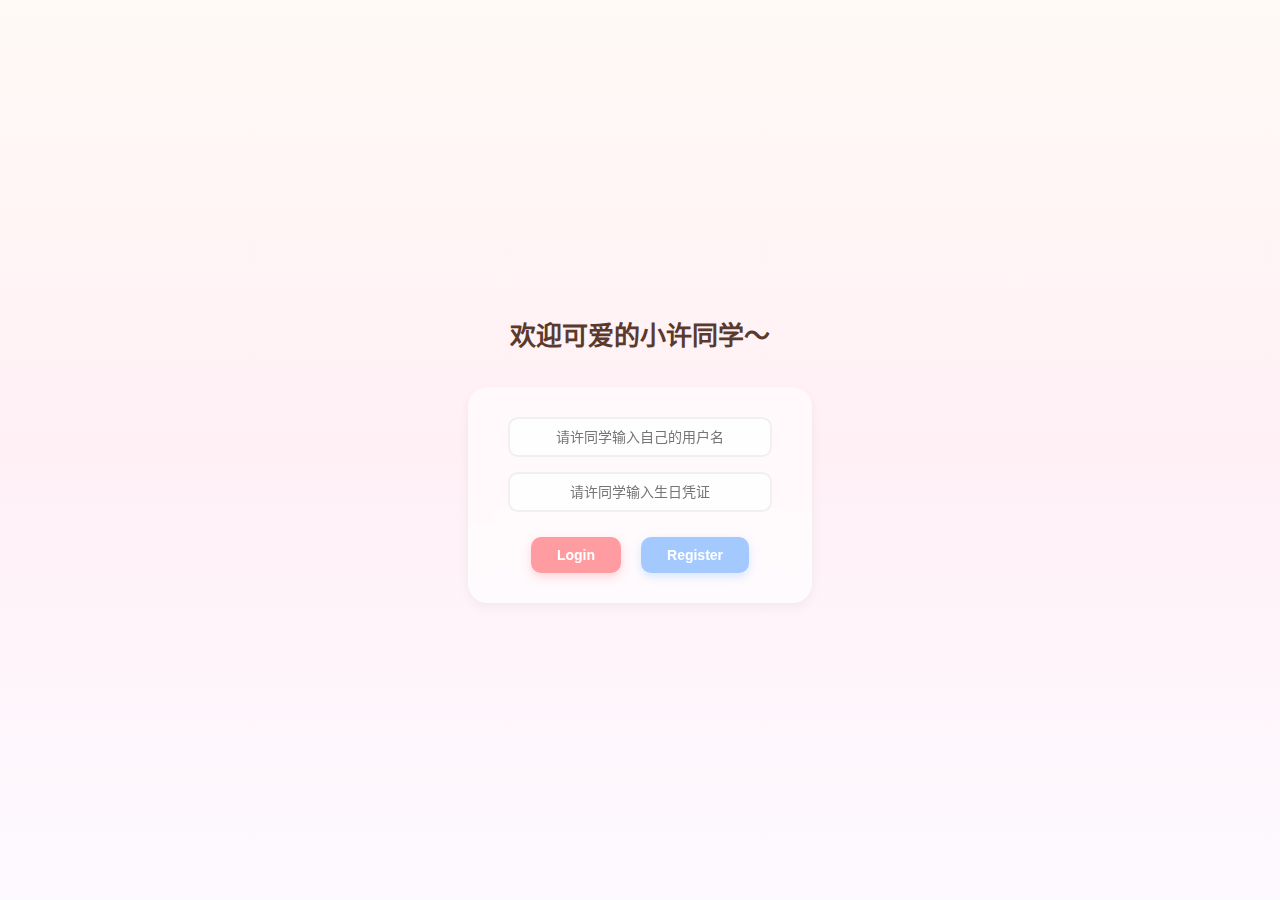
<file: index.html>
<!DOCTYPE html>
<html lang="zh-CN">
<head>
  <meta charset="UTF-8" />
  <meta name="viewport" content="width=device-width, initial-scale=1.0" />
  <title>欢迎可爱的小许同学～</title>
  <link rel="stylesheet" href="css/style.css" />
</head>
<body>
  <h1>欢迎可爱的小许同学～</h1>
  <div class="login-container">
    <input type="text" id="username" placeholder="请许同学输入自己的用户名" />
    <input type="password" id="password" placeholder="请许同学输入生日凭证" />
    <div class="button-container">
      <button class="login-btn" onclick="login()">Login</button>
      <button class="register-btn" onclick="register()">Register</button>
    </div>
  </div>

  <script src="js/login.js"></script>
</body>
</html>
</file>
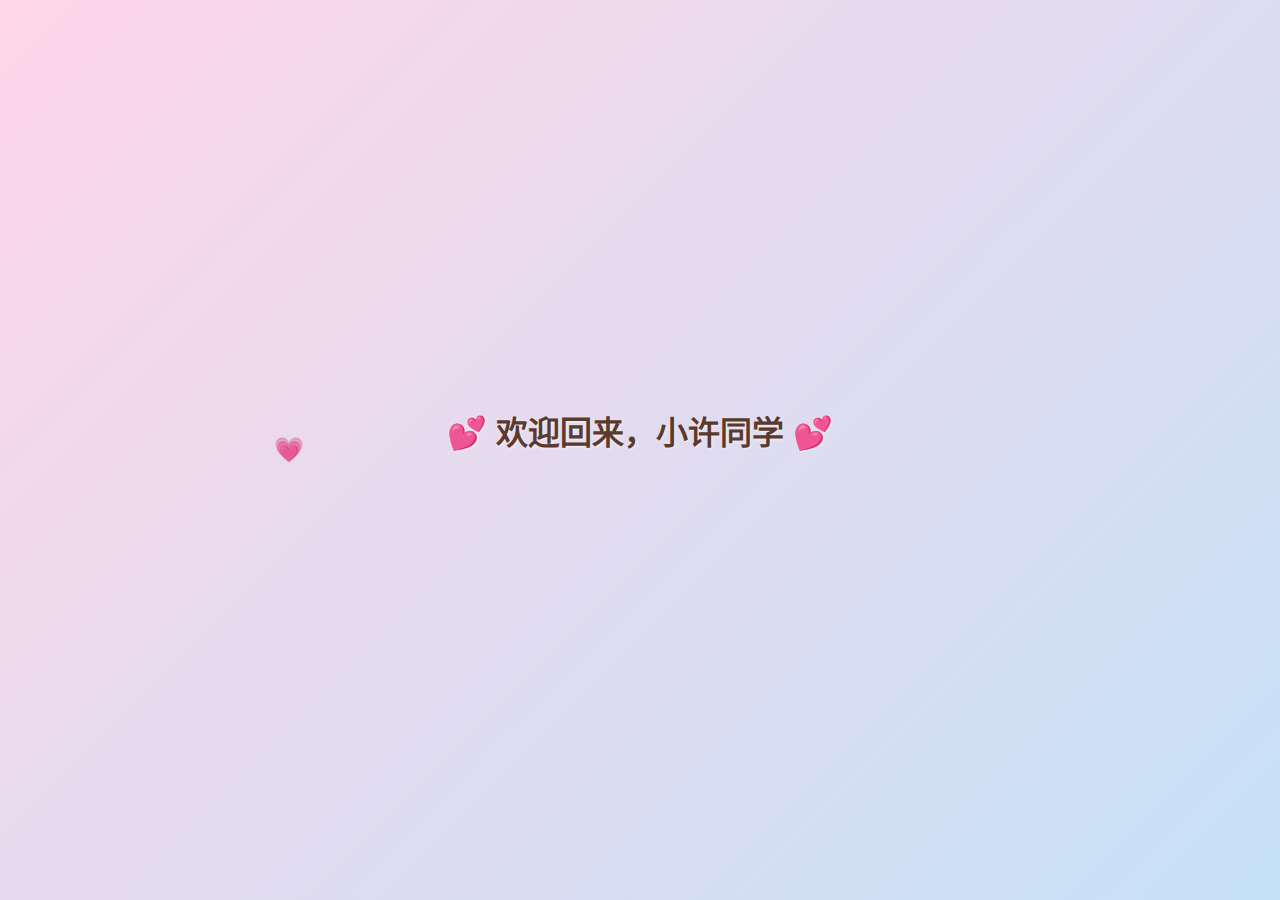
<file: welcome.html>
<!DOCTYPE html>
<html lang="zh-CN">
<head>
  <meta charset="UTF-8" />
  <meta name="viewport" content="width=device-width, initial-scale=1.0" />
  <title>欢迎回来，小许同学 💕</title>
  <link rel="stylesheet" href="css/welcome.css" />
</head>
<body>
  <h1>💕 欢迎回来，小许同学 💕</h1>
  <div class="subtext">你的出现，让世界都亮了一点呢 ✨</div>

  <script src="js/welcome.js"></script>
</body>
</html>
</file>
<file: css/style.css>
body {
  margin: 0;
  padding: 0;
  height: 100vh;
  display: flex;
  flex-direction: column;
  align-items: center;
  justify-content: center;
  background: linear-gradient(180deg, #fffaf5, #fff0f6, #fdfaff);
  font-family: "微软雅黑", "Comic Sans MS", sans-serif;
  animation: bgFloat 8s ease-in-out infinite alternate;
}

@keyframes bgFloat {
  0% { background-position: 0% 0%; }
  100% { background-position: 100% 100%; }
}

h1 {
  font-size: 26px;
  color: #5b3a2e;
  margin-bottom: 35px;
  animation: heartbeat 1.8s infinite;
}

@keyframes heartbeat {
  0%, 20%, 40%, 60%, 80%, 100% { transform: scale(1); }
  10%, 30%, 50%, 70%, 90% { transform: scale(1.08); }
}

.login-container {
  display: flex;
  flex-direction: column;
  align-items: center;
  gap: 15px;
  background: rgba(255, 255, 255, 0.6);
  padding: 30px 40px;
  border-radius: 20px;
  box-shadow: 0 4px 12px rgba(0, 0, 0, 0.05);
  backdrop-filter: blur(10px);
}

input {
  width: 240px;
  padding: 10px;
  border-radius: 10px;
  border: 2px solid #f0f0f0;
  font-size: 14px;
  outline: none;
  text-align: center;
  background-color: #ffffffb8;
  transition: all 0.3s ease;
}

input:focus {
  border-color: #ffb8c6;
  box-shadow: 0 0 10px #ffccd5;
}

.button-container {
  display: flex;
  gap: 20px;
  margin-top: 10px;
}

button {
  border: none;
  border-radius: 10px;
  padding: 10px 26px;
  font-size: 14px;
  cursor: pointer;
  color: white;
  transition: all 0.3s ease;
  font-weight: bold;
}

.login-btn {
  background-color: #ff9ca2;
  box-shadow: 0 4px 10px rgba(255, 156, 162, 0.4);
}

.register-btn {
  background-color: #a3c9ff;
  box-shadow: 0 4px 10px rgba(163, 201, 255, 0.4);
}

button:hover {
  transform: translateY(-3px);
  box-shadow: 0 6px 15px rgba(0, 0, 0, 0.15);
  opacity: 0.95;
}

button:active {
  transform: scale(0.97);
}
</file>
<file: css/welcome.css>
body {
  margin: 0;
  padding: 0;
  height: 100vh;
  display: flex;
  flex-direction: column;
  align-items: center;
  justify-content: center;
  font-family: "微软雅黑", "Comic Sans MS", sans-serif;
  background: linear-gradient(135deg, #ffd6e8, #a8e6ff, #ffeaa7);
  background-size: 300% 300%;
  animation: gradientFlow 10s ease infinite;
  overflow: hidden;
}

@keyframes gradientFlow {
  0% { background-position: 0% 50%; }
  50% { background-position: 100% 50%; }
  100% { background-position: 0% 50%; }
}

h1 {
  font-size: 32px;
  color: #5b3a2e;
  animation: fadeIn 2s ease, heartbeat 2s infinite;
  text-shadow: 1px 1px 3px rgba(255, 255, 255, 0.6);
}

@keyframes fadeIn {
  from { opacity: 0; transform: translateY(30px); }
  to { opacity: 1; transform: translateY(0); }
}

@keyframes heartbeat {
  0%, 20%, 40%, 60%, 80%, 100% { transform: scale(1); }
  10%, 30%, 50%, 70%, 90% { transform: scale(1.05); }
}

.heart {
  position: absolute;
  color: #ff8fa3;
  font-size: 24px;
  animation: floatUp 5s linear infinite;
  opacity: 0.8;
}

@keyframes floatUp {
  0% { transform: translateY(100vh) scale(0.5); opacity: 0; }
  50% { opacity: 1; }
  100% { transform: translateY(-10vh) scale(1.2); opacity: 0; }
}

.subtext {
  font-size: 18px;
  color: #6e4d3b;
  margin-top: 15px;
  opacity: 0;
  animation: fadeIn 3s ease 1s forwards;
}
</file>
